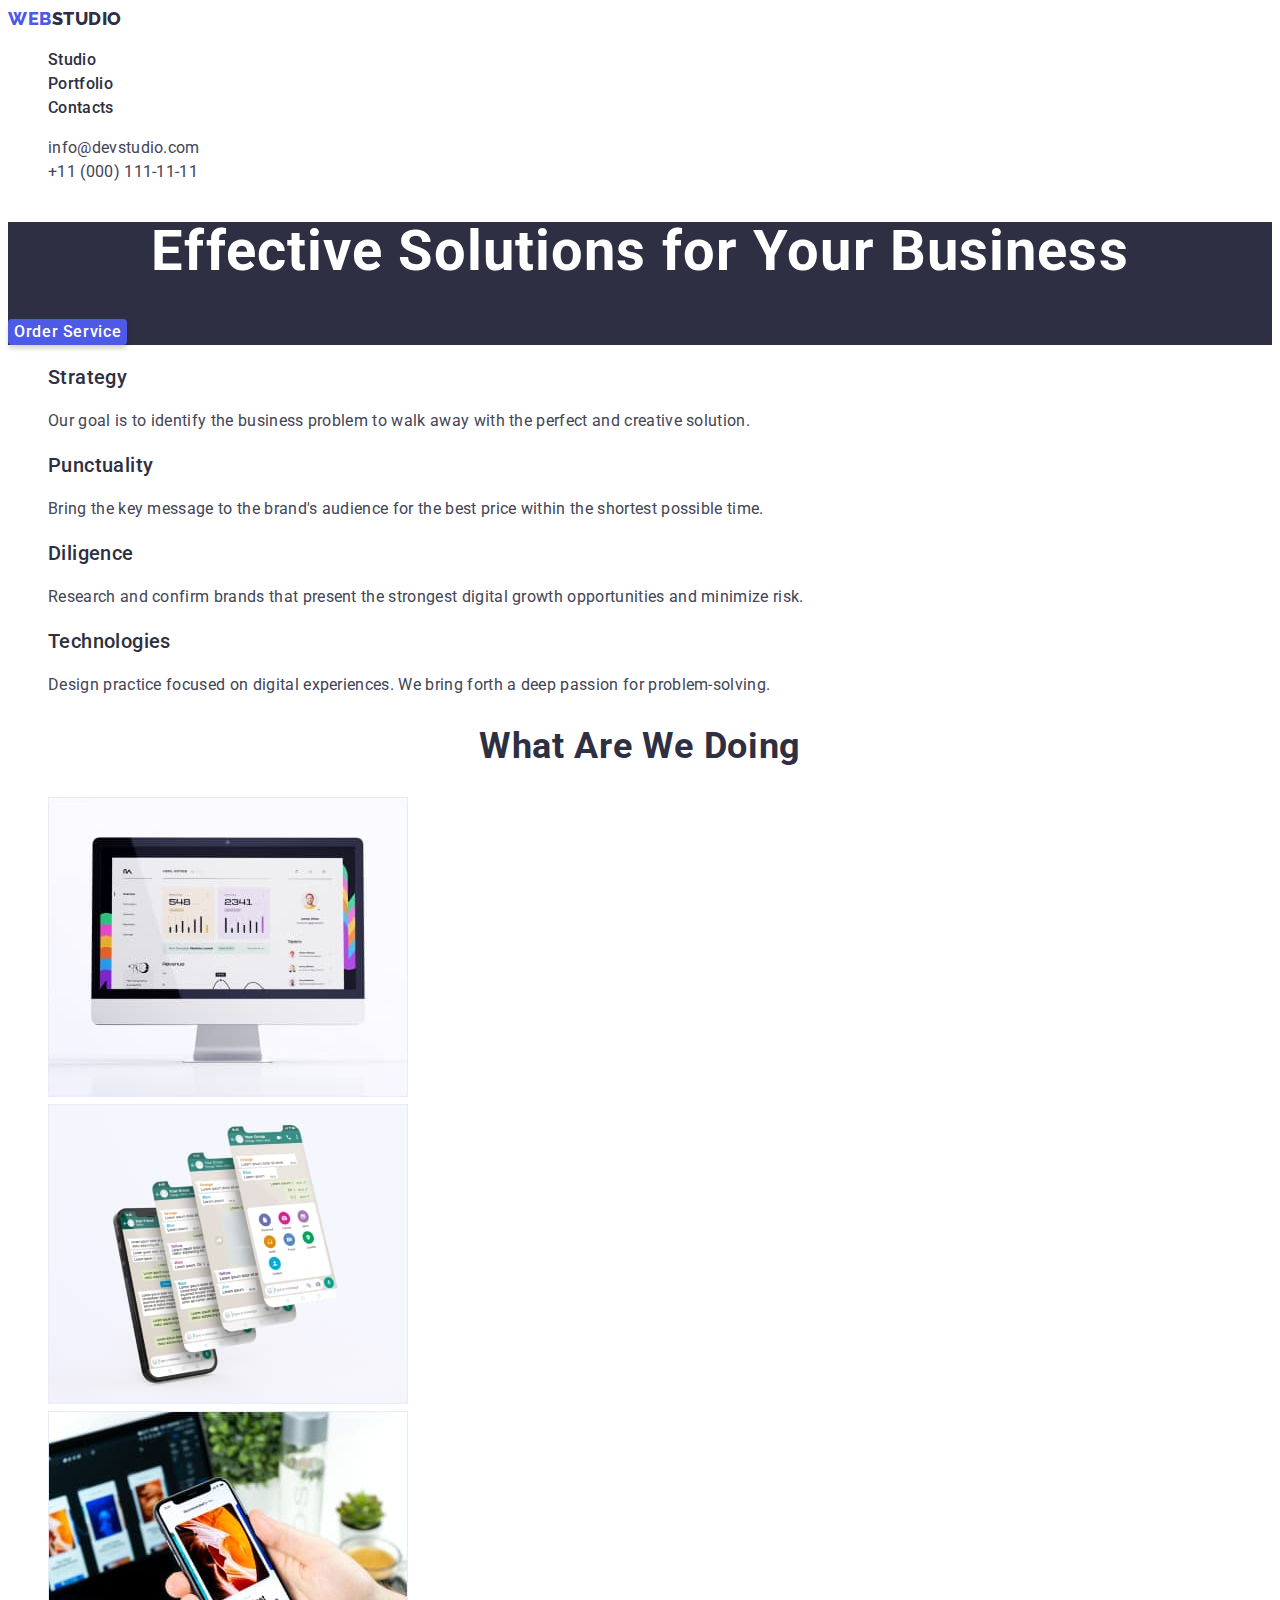
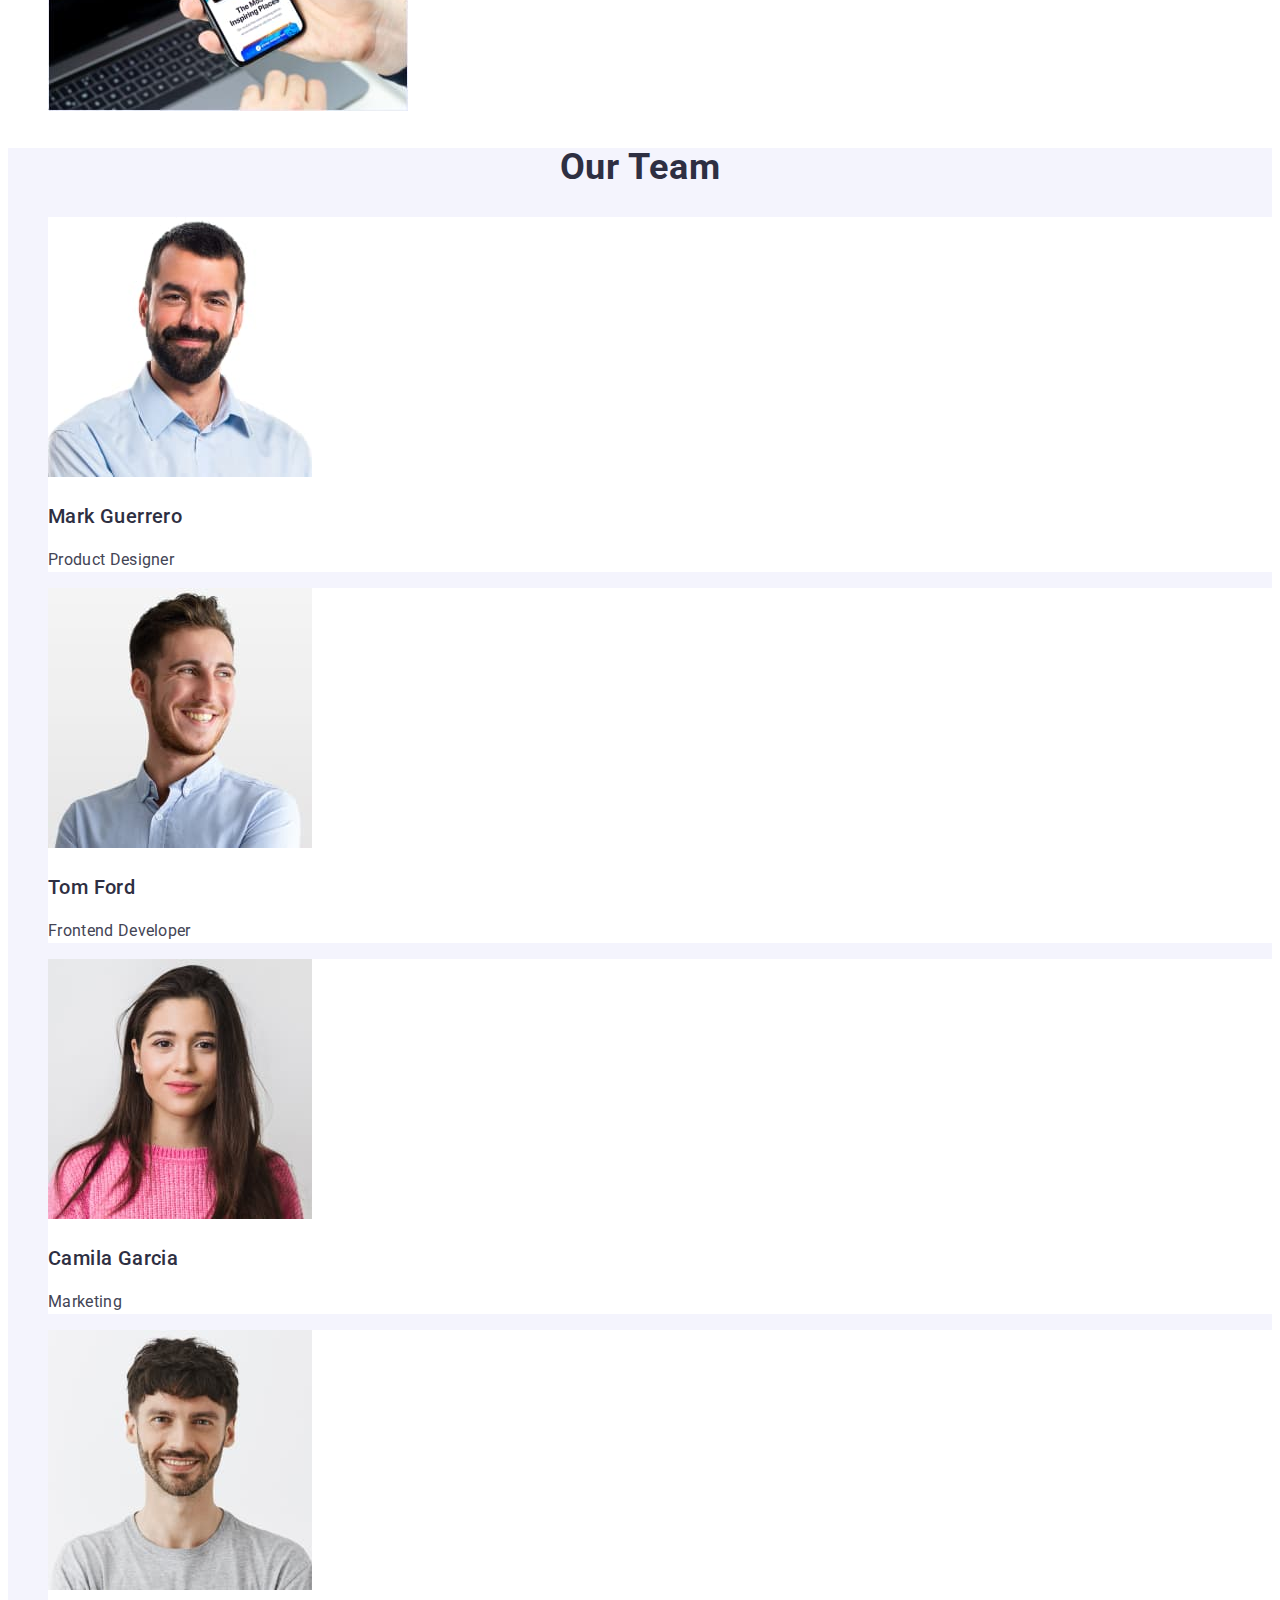
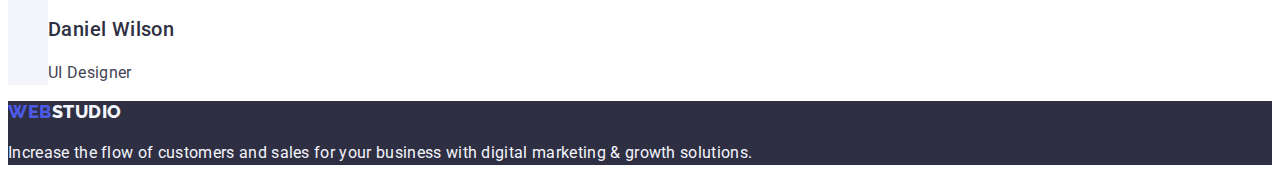
<file: index.html>
<!DOCTYPE html>
<html lang="en">
  <head>
    <meta charset="UTF-8" />
    <meta http-equiv="X-UA-Compatible" content="IE=edge" />
    <meta name="viewport" content="width=device-width, initial-scale=1.0" />
    <title>Document</title>
    <link rel="preconnect" href="https://fonts.googleapis.com" />
    <link rel="preconnect" href="https://fonts.gstatic.com" crossorigin />
    <link
      href="https://fonts.googleapis.com/css2?family=Raleway:wght@800&family=Roboto:wght@400;500;700&display=swap"
      rel="stylesheet"
    />
    <link rel="stylesheet" href="./css/styles.css" />
  </head>
  <body class="body">
    <!-- portfolio.html -->
    <header class="heder">
      <nav class="navigation">
        <a class="logo-link link" href="/">Web<span class="logo-black">Studio</span></a>
        <ul class="menu list">
          <li>
            <a class="menu-link link" href="./index.html">Studio</a>
          </li>
          <li>
            <a class="menu-link link" href="./portfolio.html">Portfolio</a>
          </li>
          <li>
            <a class="menu-link link" href="">Contacts</a>
          </li>
        </ul>
      </nav>
      <address class="contakt">
        <ul class="list">
          <li>
            <a class="contakt-link link" href="mailto:info@devstudio.com">info@devstudio.com</a>
          </li>
          <li><a class="contakt-link link" href="tel:+110001111111">+11 (000) 111-11-11</a></li>
        </ul>
      </address>
    </header>
    <!-- hero -->
    <main>
      <section class="hero">
        <h1 class="hero-title">Effective Solutions for Your Business</h1>
        <button class="hero-button" type="button">Order Service</button>
      </section>
      <!-- what are we doing -->
      <section class="advantades">
        <h2 class="advantades-h" hidden>Our advantages</h2>
        <ul class="list">
          <li class="advantades-item">
            <h3 class="advantades-title">Strategy</h3>
            <p class="advantades-article">
              Our goal is to identify the business problem to walk away with the perfect and
              creative solution.
            </p>
          </li>
          <li class="advantades-item">
            <h3 class="advantades-title">Punctuality</h3>
            <p class="advantades-article">
              Bring the key message to the brand's audience for the best price within the shortest
              possible time.
            </p>
          </li>
          <li class="advantades-item">
            <h3 class="advantades-title">Diligence</h3>
            <p class="advantades-article">
              Research and confirm brands that present the strongest digital growth opportunities
              and minimize risk.
            </p>
          </li>
          <li class="advantades-item">
            <h3 class="advantades-title">Technologies</h3>
            <p class="advantades-article">
              Design practice focused on digital experiences. We bring forth a deep passion for
              problem-solving.
            </p>
          </li>
        </ul>
      </section>
      <!-- gallery -->
      <section class="item">
        <h2 class="section-title">What are we doing</h2>
        <ul class="list">
          <li class="work-list-item">
            <img
              src="./images/gallery/rectangl.jpg"
              alt="Разработка кода"
              width="360"
              height="300"
            />
          </li>
          <li class="work-list-item">
            <img
              src="./images/gallery/rectang.jpg"
              alt="Разработка мобильных приложений"
              width="360"
              height="300"
            />
          </li>
          <li class="work-list-item">
            <img
              src="./images/gallery/rectangle.jpg"
              alt="Разработка игр"
              width="360"
              height="300"
            />
          </li>
        </ul>
      </section>
      <!-- Our Team -->
      <section class="work">
        <h2 class="section-title">Our Team</h2>
        <ul class="command-list list">
          <li class="command-list-item">
            <img
              src="./images/our_team/mark_guerrero.jpg"
              alt="Product Designer"
              width="264"
              height="260"
            />
            <h3 class="command-subtitle">Mark Guerrero</h3>
            <p class="command-item">Product Designer</p>
          </li>
          <li class="command-list-item">
            <img
              src="./images/our_team/tom_ford.jpg"
              alt="Frontend Developer"
              width="264"
              height="260"
            />
            <h3 class="command-subtitle">Tom Ford</h3>
            <p class="command-item">Frontend Developer</p>
          </li>
          <li class="command-list-item">
            <img
              src="./images/our_team/camila_garcia.jpg"
              alt="Marketing"
              width="264"
              height="260"
            />
            <h3 class="command-subtitle">Camila Garcia</h3>
            <p class="command-item">Marketing</p>
          </li>
          <li class="command-list-item">
            <img
              src="./images/our_team/daniel_wilson.jpg"
              alt="UI Designer"
              width="264"
              height="260"
            />
            <h3 class="command-subtitle">Daniel Wilson</h3>
            <p class="command-item">UI Designer</p>
          </li>
        </ul>
      </section>
    </main>
    <footer class="footer">
      <a class="logo-link link" href="/"> Web<span class="logo-white">Studio</span></a>
      <p class="adress-link link">
        Increase the flow of customers and sales for your business with digital marketing & growth
        solutions.
      </p>
    </footer>
  </body>
</html>
</file>
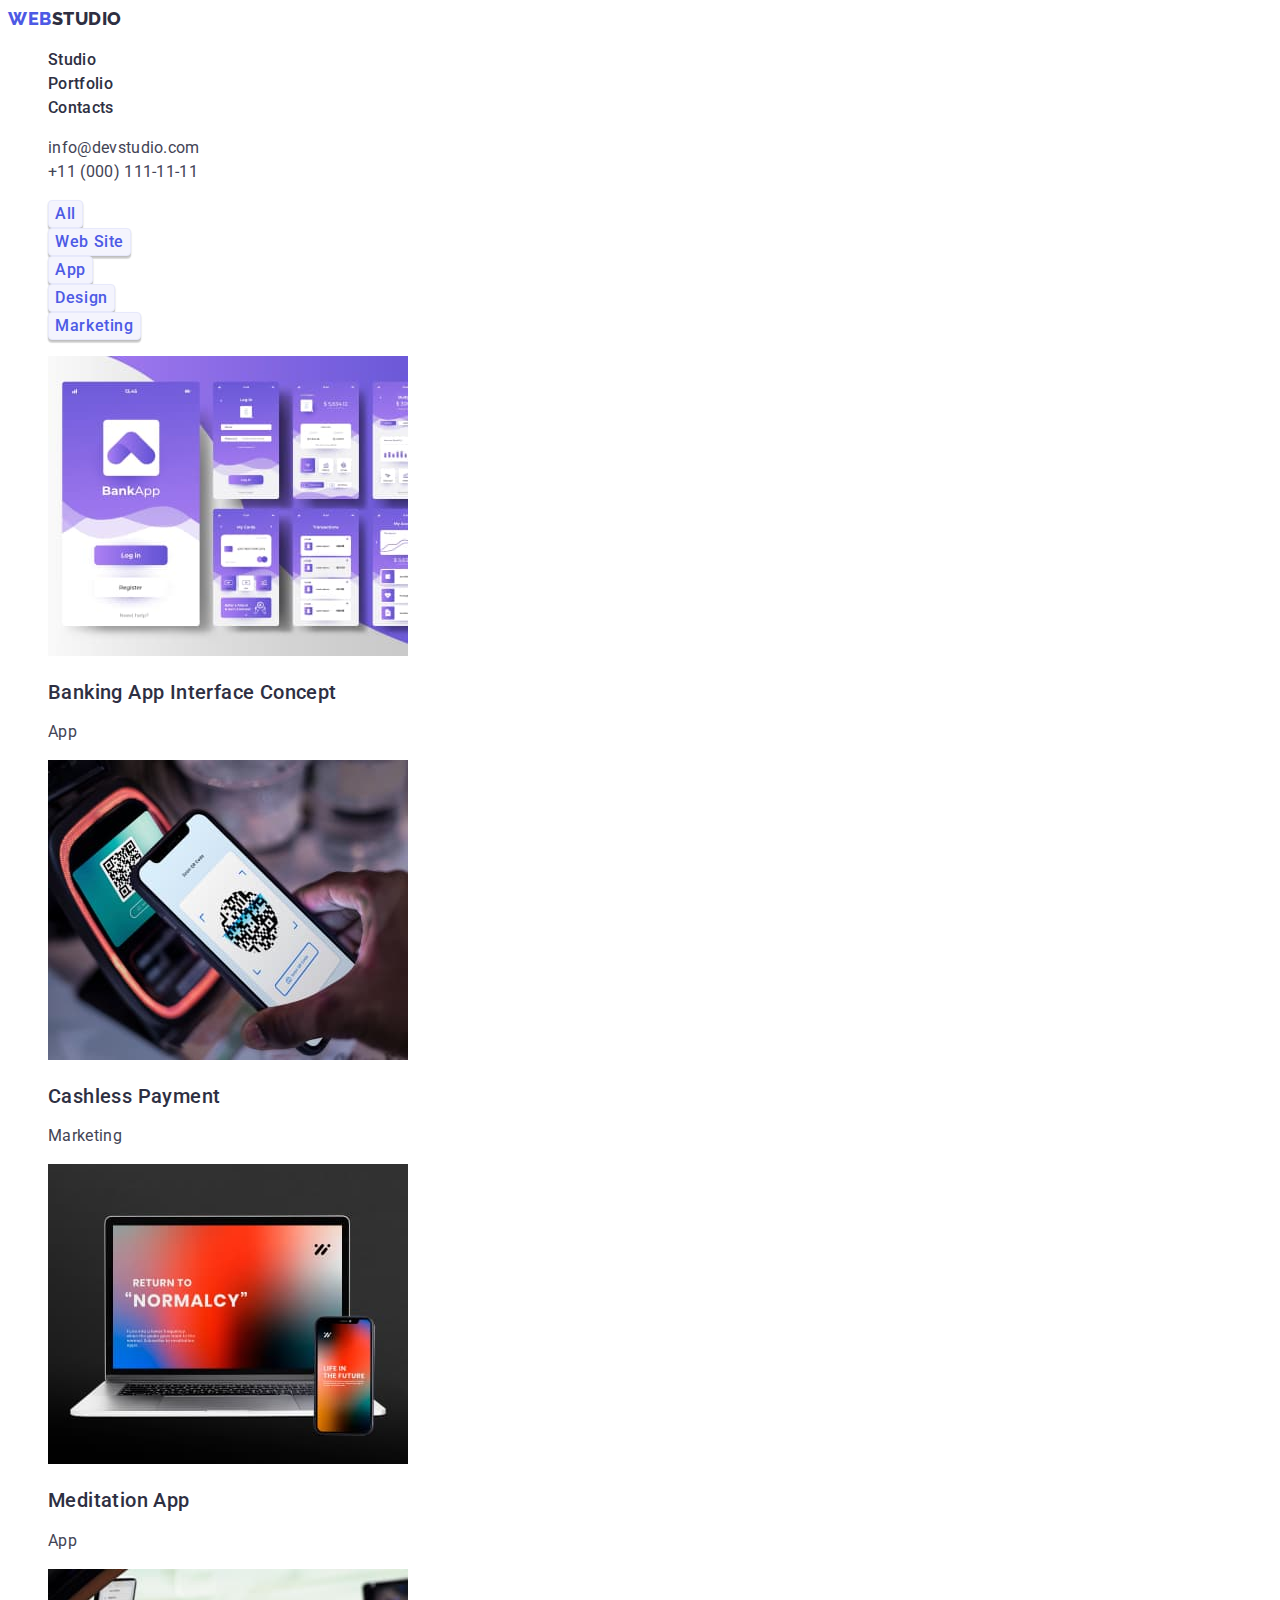
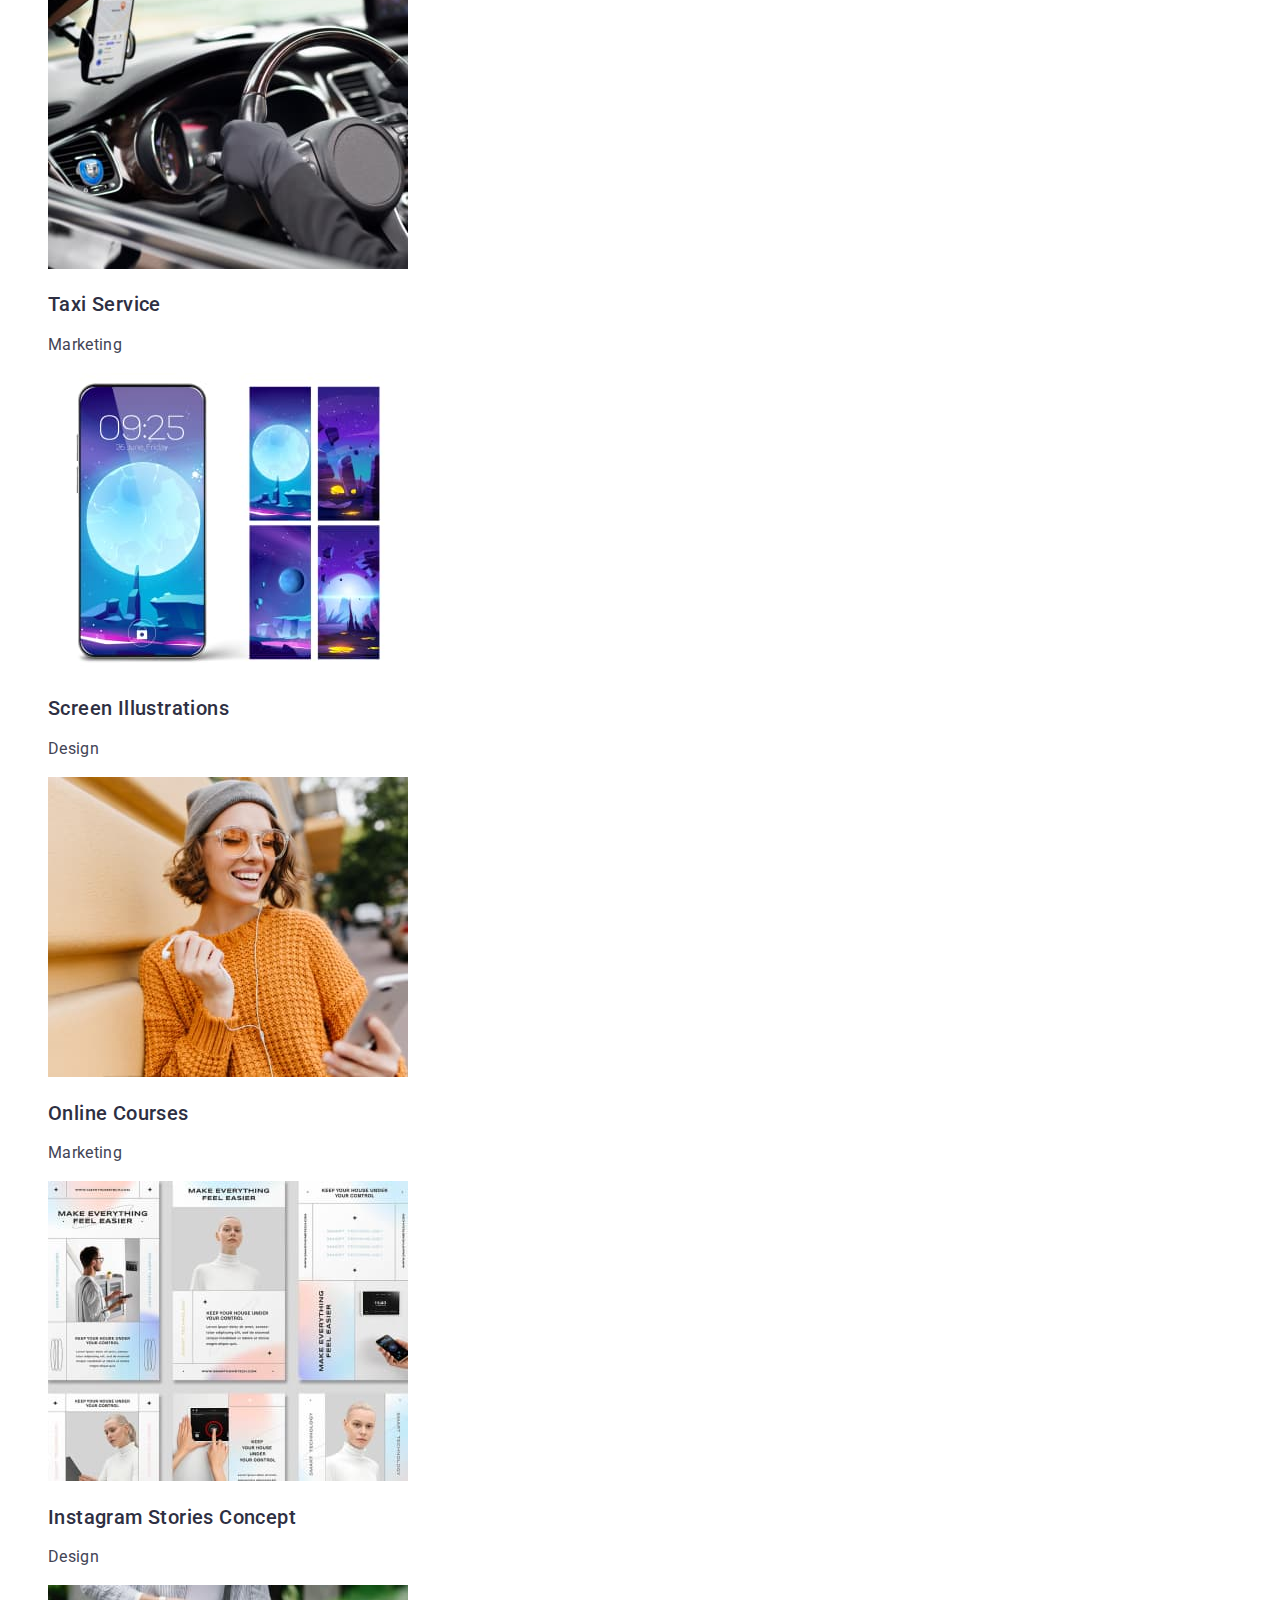
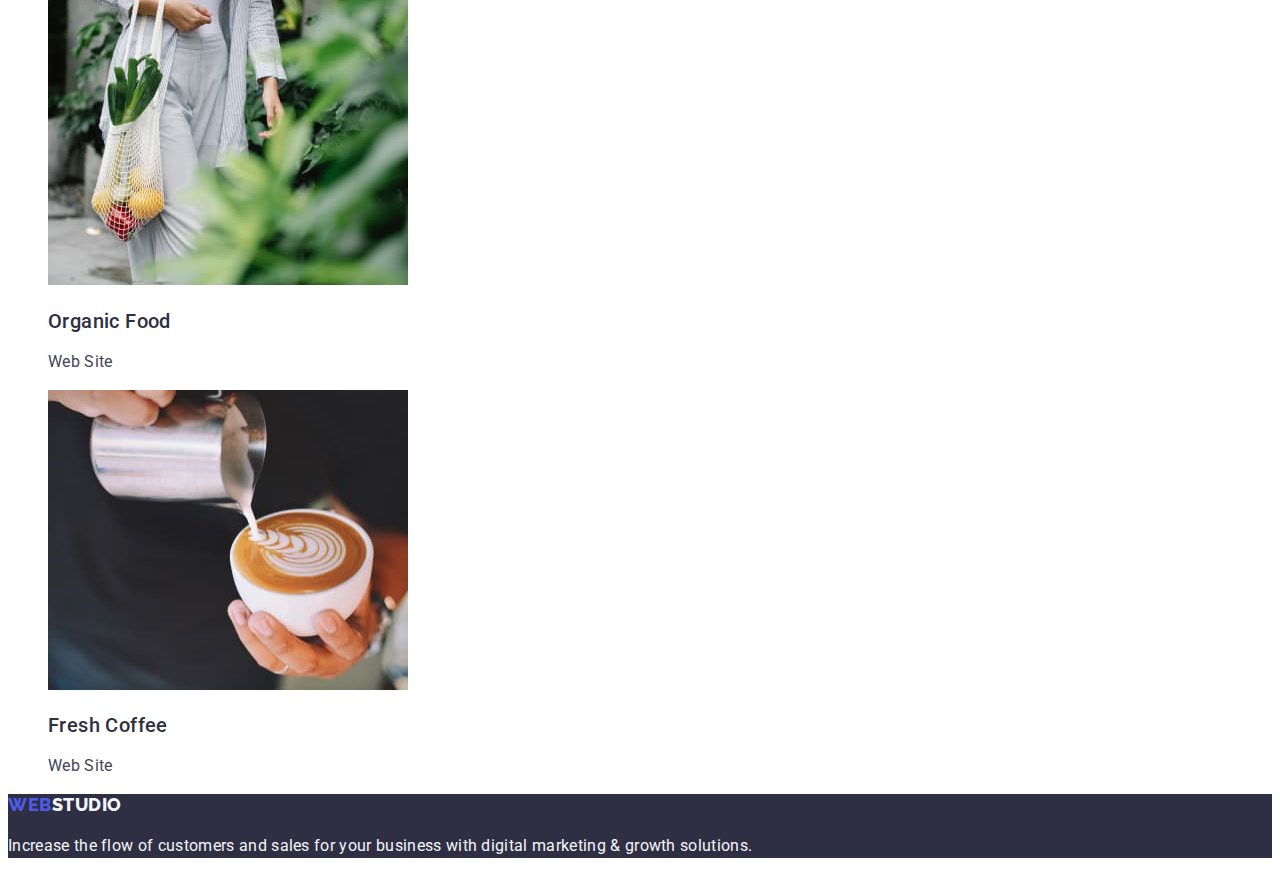
<file: portfolio.html>
<!DOCTYPE html>
<html lang="en">
  <head>
    <meta charset="UTF-8" />
    <meta http-equiv="X-UA-Compatible" content="IE=edge" />
    <meta name="viewport" content="width=device-width, initial-scale=1.0" />
    <title>Document</title>
    <link rel="preconnect" href="https://fonts.googleapis.com" />
    <link rel="preconnect" href="https://fonts.gstatic.com" crossorigin />
    <link
      href="https://fonts.googleapis.com/css2?family=Raleway:wght@800&family=Roboto:wght@400;500;700&display=swap"
      rel="stylesheet"
    />
    <link rel="stylesheet" href="./css/styles.css" />
  </head>
  <body class="body">
    <!-- portfolio.html -->
    <header class="heder">
      <nav class="navigation">
        <a class="logo-link link" href="./index.html">Web<span class="logo-black">Studio</span></a>
        <ul class="menu list">
          <li><a class="menu-link link" href="./index.html">Studio</a></li>
          <li><a class="menu-link link" href="./portfolio.html">Portfolio</a></li>
          <li><a class="menu-link link" href="">Contacts</a></li>
        </ul>
      </nav>
      <address class="contakt">
        <ul class="list">
          <li>
            <a class="contakt-link link" href="mailto:info@devstudio.com">info@devstudio.com</a>
          </li>
          <li><a class="contakt-link link" href="tel:+110001111111">+11 (000) 111-11-11</a></li>
        </ul>
      </address>
    </header>
    <main>
      <section class="projects-section">
        <h1 class="projects-main-title" hidden>Projects</h1>
        <ul class="projects-list list">
          <li class="projects-item">
            <button class="projects-btn" type="button">
              <span class="project-btn-txt">All</span>
            </button>
          </li>
          <li class="projects-item">
            <button class="projects-btn" type="button">
              <span class="project-btn-txt">Web Site</span>
            </button>
          </li>
          <li class="projects-item">
            <button class="projects-btn" type="button">
              <span class="project-btn-txt">App</span>
            </button>
          </li>
          <li class="projects-item">
            <button class="projects-btn" type="button">
              <span class="project-btn-txt">Design</span>
            </button>
          </li>
          <li class="projects-item">
            <button class="projects-btn" type="button">
              <span class="project-btn-txt">Marketing</span>
            </button>
          </li>
        </ul>
        <ul class="portfolio-list list">
          <li class="portfolio-list-item">
            <a class="portfolio-link link" href="">
              <img src="./images-portfolio/img9.jpg" alt="concept" width="360" height="300" />
              <h2 class="portfolio-title">Banking App Interface Concept</h2>
              <p class="portfolio-article">App</p>
            </a>
          </li>
          <li class="portfolio-list-item">
            <a class="portfolio-link link" href="">
              <img src="./images-portfolio/img8.jpg" alt="cashless" width="360" height="300" />
              <h2 class="portfolio-title">Cashless Payment</h2>
              <p class="portfolio-article">Marketing</p>
            </a>
          </li>
          <li class="portfolio-list-item">
            <a class="portfolio-link link" href="">
              <img src="./images-portfolio/img7.jpg" alt="meditation" width="360" height="300" />
              <h2 class="portfolio-title">Meditation App</h2>
              <p class="portfolio-article">App</p>
            </a>
          </li>
          <li class="portfolio-list-item">
            <a class="portfolio-link link" href="">
              <img src="./images-portfolio/img6.jpg" alt="taxi" width="360" height="300" />
              <h2 class="portfolio-title">Taxi Service</h2>
              <p class="portfolio-article">Marketing</p>
            </a>
          </li>
          <li class="portfolio-list-item">
            <a class="portfolio-link link" href="">
              <img src="./images-portfolio/img5.jpg" alt="Illustrations" width="360" height="300" />
              <h2 class="portfolio-title">Screen Illustrations</h2>
              <p class="portfolio-article">Design</p>
            </a>
          </li>
          <li class="portfolio-list-item">
            <a class="portfolio-link link" href="">
              <img src="./images-portfolio/img4.jpg" alt="Courses" width="360" height="300" />
              <h2 class="portfolio-title">Online Courses</h2>
              <p class="portfolio-article">Marketing</p>
            </a>
          </li>
          <li class="portfolio-list-item">
            <a class="portfolio-link link" href="">
              <img src="./images-portfolio/img3.jpg" alt="Instagram" width="360" height="300" />
              <h2 class="portfolio-title">Instagram Stories Concept</h2>
              <p class="portfolio-article">Design</p>
            </a>
          </li>
          <li class="portfolio-list-item">
            <a class="portfolio-link link" href="">
              <img src="./images-portfolio/img2.jpg" alt="Food" width="360" height="300" />
              <h2 class="portfolio-title">Organic Food</h2>
              <p class="portfolio-article">Web Site</p>
            </a>
          </li>
          <li class="portfolio-list-item">
            <a class="portfolio-link link" href="">
              <img src="./images-portfolio/img1.jpg" alt="Fresh" width="360" height="300" />
              <h2 class="portfolio-title">Fresh Coffee</h2>
              <p class="portfolio-article">Web Site</p>
            </a>
          </li>
        </ul>
      </section>
    </main>
    <footer class="footer">
      <a class="logo-link link" href="/"> Web<span class="logo-white">Studio</span></a>
      <p class="adress-link link">
        Increase the flow of customers and sales for your business with digital marketing & growth
        solutions.
      </p>
    </footer>
  </body>
</html>
</file>
<file: css/styles.css>
:root {
  --main-font: 'Roboto';
  --secondary-font: 'Raleway';

  --bazic-text-color: #434455;
  --titel-text-color: #2e2f42;
  --white-text-color: #ffffff;
  --accent-txt-color: #4d5ae5;
  --hove-ocean-color: #404bbf;
}

.list {
  list-style: none;
}

.link {
  text-decoration: none;
  color: currentColor;
}

.hero {
  background: #2e2f42;
}
.body {
  font-family: 'Roboto', sans-serif;
  font-weight: 400;
  font-size: 16px;
  line-height: calc(24 / 16);
  letter-spacing: 0.02em;
  color: #434455;
  background-color: #ffffff;
}

.hero-title {
  font-weight: 700;
  font-size: 56px;
  line-height: 1.07;
  text-align: center;
  letter-spacing: 0.02em;
  color: #ffffff;
}
.hero-button {
  font-family: 'Roboto', sans-serif;
  font-weight: 500;
  font-size: 16px;
  line-height: 1.5;
  background: #4d5ae5;
  box-shadow: 0px 4px 4px rgba(0, 0, 0, 0.15);
  border: none;
  border-radius: 4px;
  letter-spacing: 0.04em;
  color: #ffffff;
  cursor: pointer;
}

.projects-btn {
  font-family: 'Roboto', sans-serif;
  font-weight: 500;
  font-size: 16px;
  line-height: 1.5;
  background: #f4f4fd;
  letter-spacing: 0.04em;
  box-shadow: 0px 3px 1px rgba(0, 0, 0, 0.1), 0px 1px 2px rgba(0, 0, 0, 0.08),
    0px 2px 2px rgba(0, 0, 0, 0.12);
  border-radius: 4px;
  border: 1px solid #e7e9fc;
  color: #4d5ae5;
  cursor: pointer;
}

.projects-btn:hover,
.projects-btn:focus {
  background: #404bbf;
  color: #ffffff;
}

.hero-button:hover,
.hero-button:focus {
  background: #404bbf;
}

.contakt-link:hover,
.contakt-link:focus {
  color: #404bbf;
}
.body.contakt-link {
  font-weight: 400;
  font-size: 16px;
  line-height: 1.5;
  letter-spacing: calc(24 / 16);
  color: #434455;
}

.logo-link {
  font-family: 'Raleway', sans-serif;
  font-weight: 800;
  font-size: 18px;
  line-height: 1.17;
  letter-spacing: 0.03em;
  text-transform: uppercase;
  color: #4d5ae5;
}
.logo-black {
  color: #2e2f42;
}

.advantades-title {
  font-weight: 500;
  font-size: 20px;
  line-height: 1.2;
  letter-spacing: 0.02em;
  color: #2e2f42;
}
.advantades-article {
  font-size: 16px;
  line-height: 1.5;
  color: #434455;
}
.section-title {
  font-weight: 700;
  font-size: 36px;
  line-height: 1.11;
  text-align: center;
  letter-spacing: 0.02em;
  text-transform: capitalize;
  color: #2e2f42;
}
.command-subtitle {
  font-weight: 500;
  font-size: 20px;
  line-height: 1.2;
  letter-spacing: 0.02em;
  color: #2e2f42;
}

.command-item {
  font-weight: 400;
  font-size: 16px;
  line-height: 1.5;
  letter-spacing: 0.02em;
  color: #434455;
}
.command-list-item {
  background-color: #ffffff;
}
.contakt {
  font-style: normal;
}

.menu-link {
  font-weight: 500;
  font-size: 16px;
  line-height: 1.5;
  letter-spacing: 0.02em;
  color: #2e2f42;
}

.menu-link:hover,
.menu-link:focus {
  color: #404bbf;
}

.portfolio-title {
  font-weight: 500;
  font-size: 20px;
  line-height: 1.2;
  letter-spacing: 0.02em;
  color: #2e2f42;
}
.portfolio-article {
  font-size: 16px;
  line-height: 1.5;
  letter-spacing: 0.02em;
  color: #434455;
}
.logo-white {
  color: #f4f4fd;
}
.adress-link {
  font-size: 16px;
  line-height: 1.5;
  letter-spacing: 0.02em;
  color: #f4f4fd;
}
.work {
  background: #f4f4fd;
}
footer {
  background-color: #2e2f42;
}
</file>
